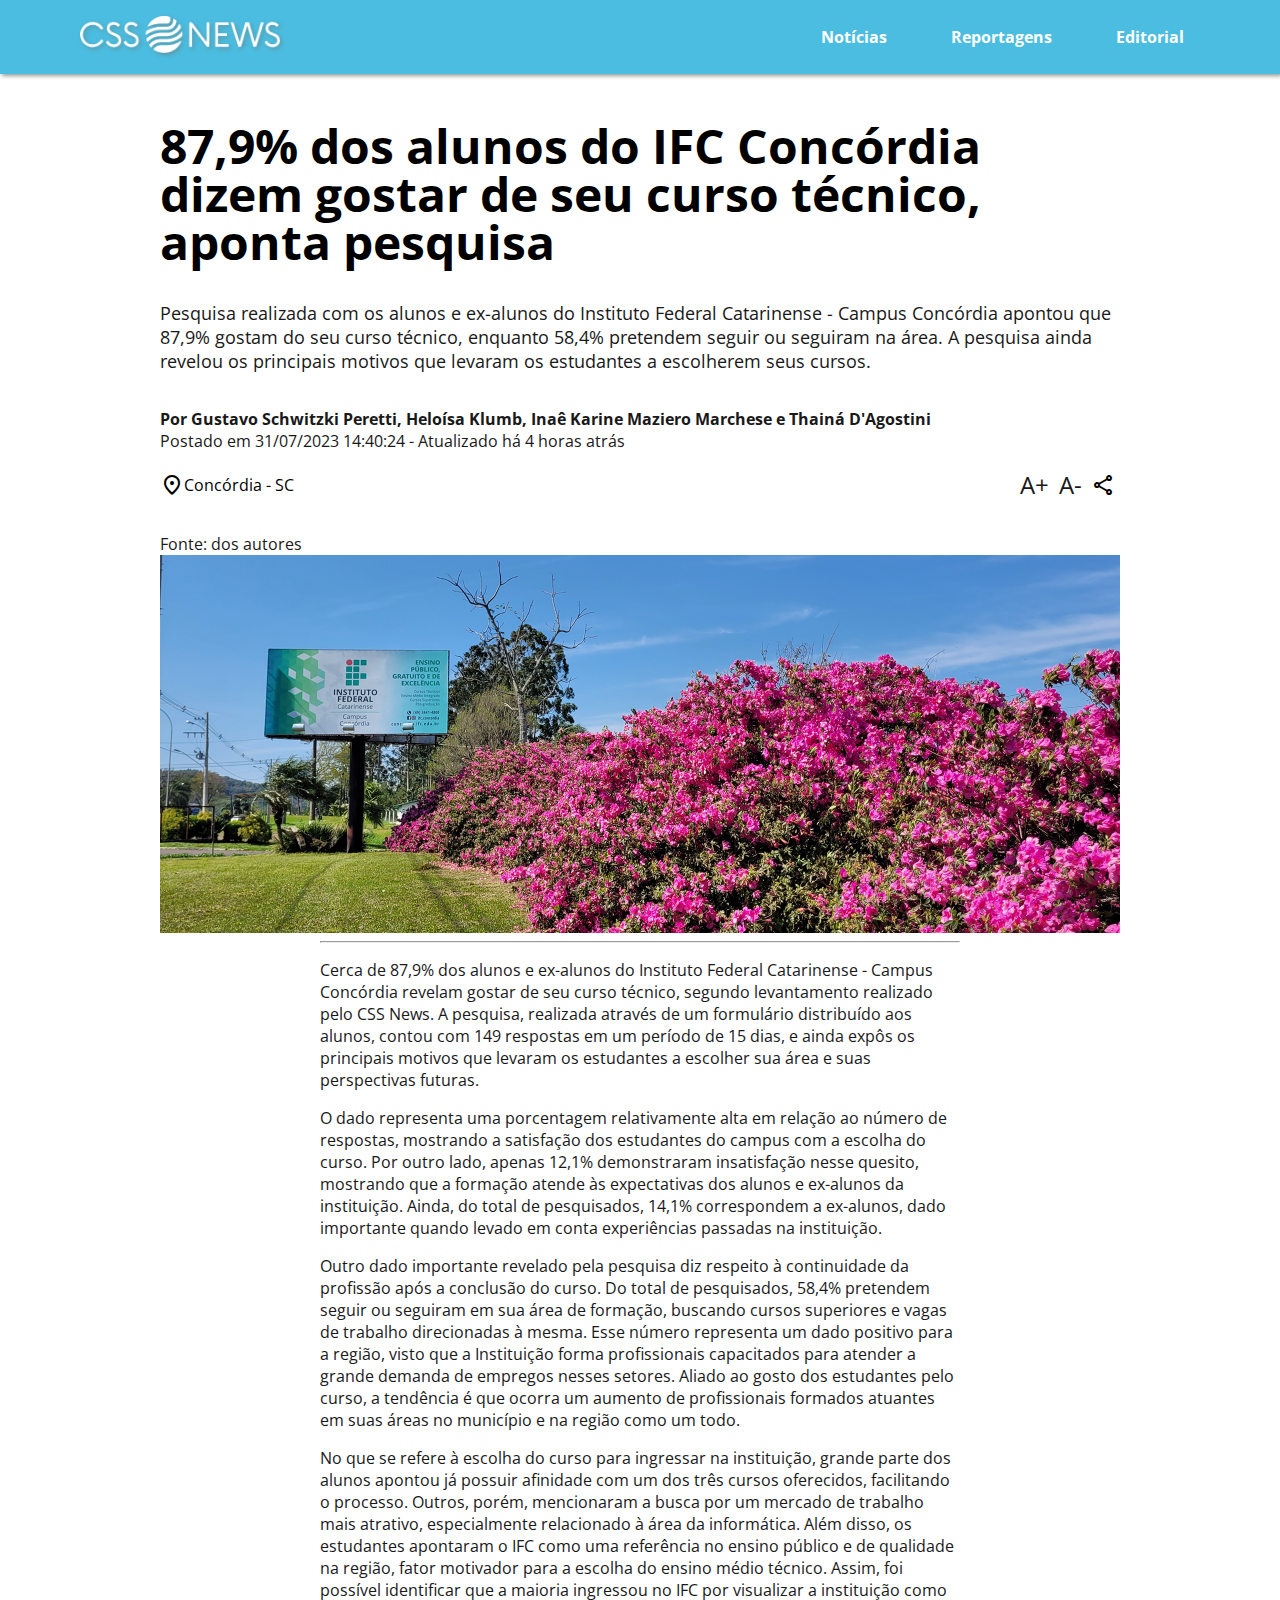
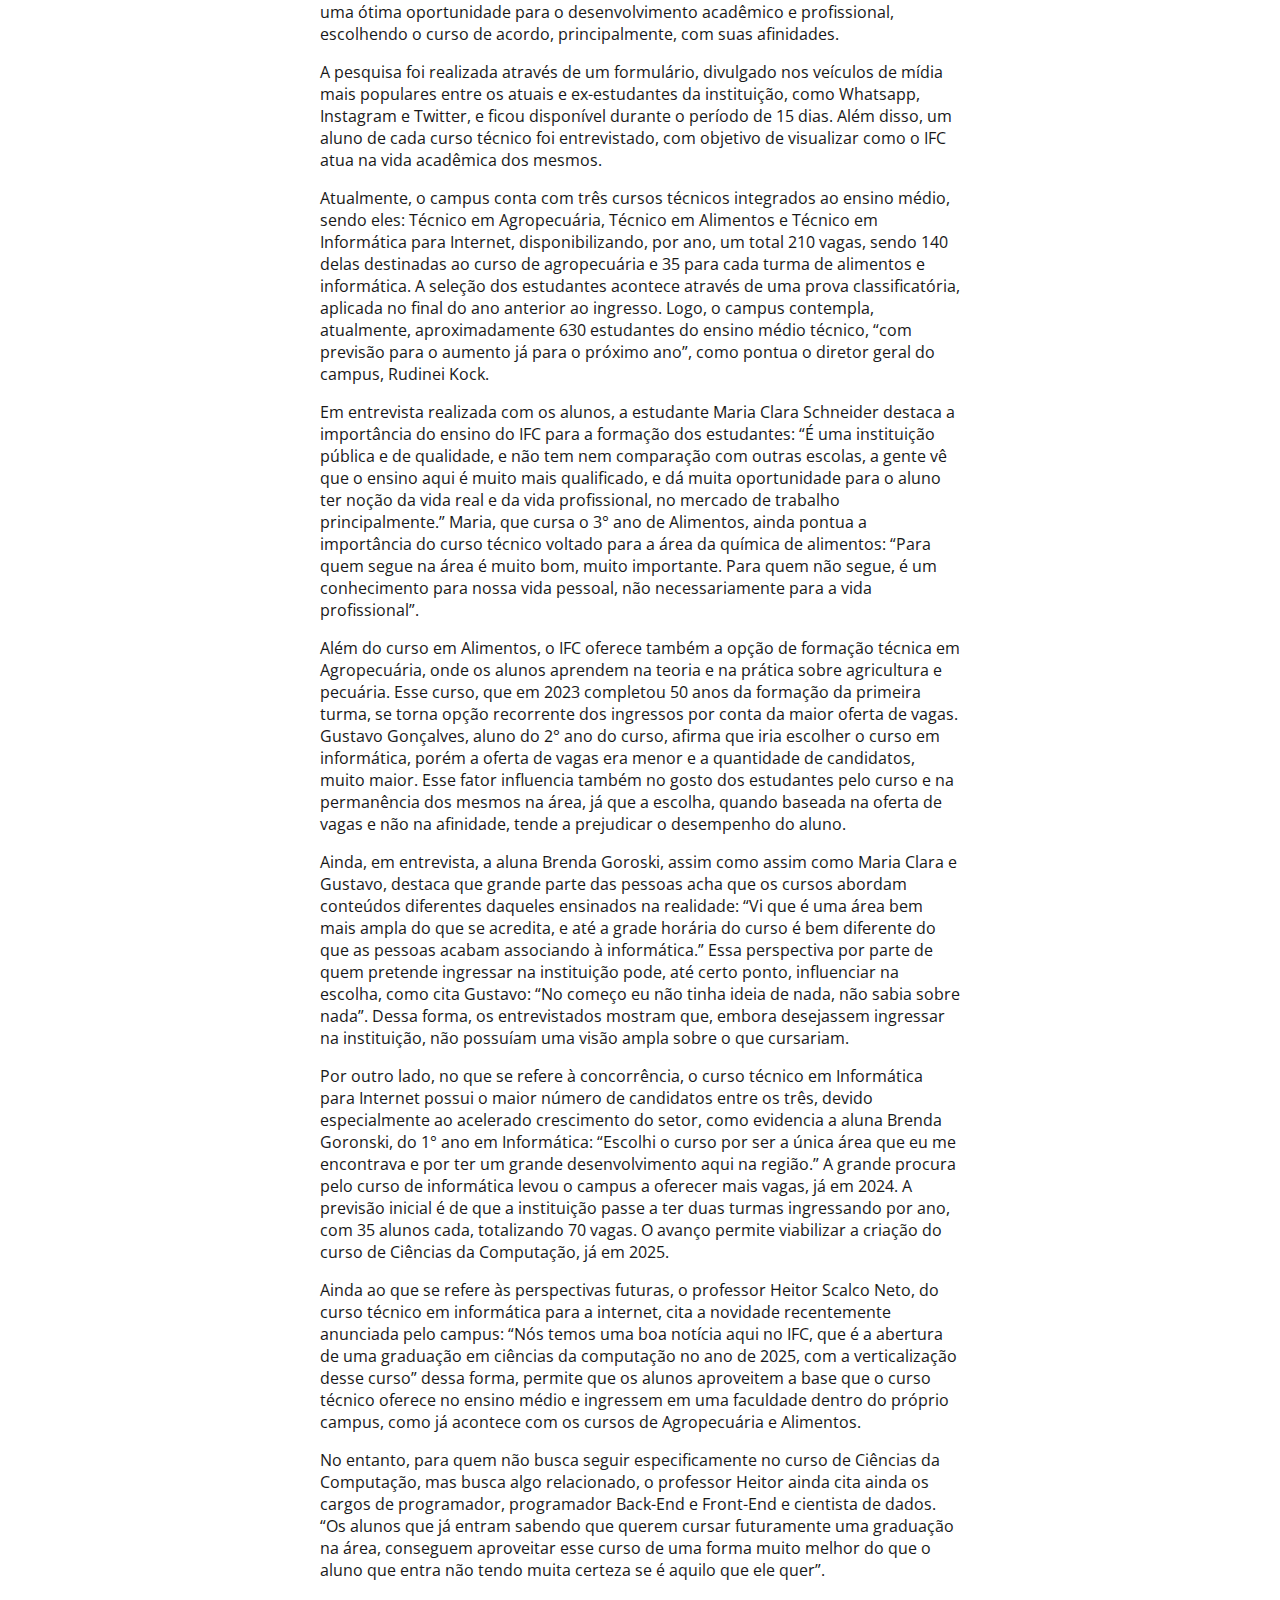
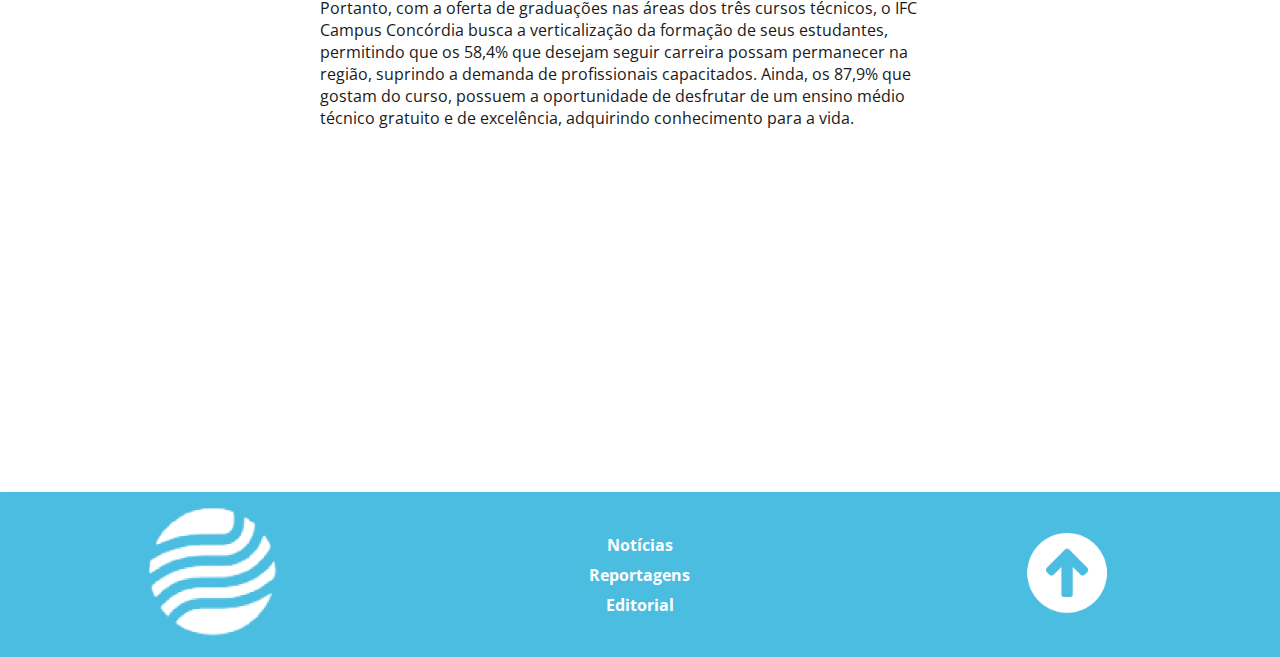
<file: index.html>
<!DOCTYPE html>
<html lang="pt-BR">
<head>
    <meta charset="UTF-8">
    <meta name="viewport" content="width=device-width, initial-scale=1.0">
    <title>CSS News - 87,9% dos alunos do IFC Concórdia dizem gostar de seu curso técnico, aponta pesquisa</title>
    <link rel="shortcut icon" href="img/logo-azul.png" type="image/x-icon">
    <link rel="stylesheet" href="css/style.css">
    <link rel="stylesheet" href="css/noticia.css">
    <link rel="stylesheet" href="css/keyframes.css">
    <link rel="stylesheet" href="css/media.css">
    <link rel="stylesheet" href="https://fonts.googleapis.com/css2?family=Material+Symbols+Outlined:opsz,wght,FILL,GRAD@48,400,0,0" />
    <link rel="preconnect" href="https://fonts.googleapis.com">
    <link rel="preconnect" href="https://fonts.gstatic.com" crossorigin>
    <link href="https://fonts.googleapis.com/css2?family=Open+Sans:ital,wght@0,300;0,400;0,500;0,600;0,700;0,800;1,300;1,400;1,500;1,600;1,700;1,800&display=swap" rel="stylesheet">
</head>
<body>
    <nav>
        <div class="upper-nav">
            <a class="logo" href="index.html"><img width="200" src="img/logo.png" alt="CSS News"></a>
            <ul>
                <li><a href="index.html">Notícias</a></li>
                <li><a href="">Reportagens</a></li>
                <li><a href="editorial.html">Editorial</a></li>
            </ul>
            <span class="material-symbols-outlined">menu</span>
        </div>
        <div class="lower-nav">
            <ul>
                <li><a href="index.html">Notícias</a></li>
                <li><a href="">Reportagens</a></li>
                <li><a href="editorial.html">Editorial</a></li>
            </ul>
        </div>
    </nav>
    <header>
        <h1>87,9% dos alunos do IFC Concórdia dizem gostar de seu curso técnico, aponta pesquisa</h1>
        <p class="lead">Pesquisa realizada com os alunos e ex-alunos do Instituto Federal Catarinense - Campus Concórdia apontou que 87,9% gostam do seu curso técnico, enquanto 58,4% pretendem seguir ou seguiram na área. A pesquisa ainda revelou os principais motivos que levaram os estudantes a escolherem seus cursos.</p>
        <p class="autores">Por Gustavo Schwitzki Peretti, Heloísa Klumb, Inaê Karine Maziero Marchese e Thainá D'Agostini</p>
        <p>Postado em 31/07/2023 14:40:24 - Atualizado há 4 horas atrás</p>
        <div class="links">
            <a target="_blank" class="localizacao" href="https://goo.gl/maps/zVFKkU81K6nvGaFZ7"><span class="material-symbols-outlined">location_on</span>Concórdia - SC</a>
            <div class="controls">
                <span id="increase">A+</span>
                <span id="decrease">A-</span>
                <a href="" class="share"><span class="material-symbols-outlined">share</span></a>
            </div>
        </div>
        <div class="image-container">
            <span>Fonte: dos autores</span>
            <img src="img/banner.jpg" alt='Foto da entrada do IFC Concórdia. Na esquerda, há a placa do IFC, enquanto na direita há várias flores cor-de-rosa.'>
        </div>
    </header>
    <main>
        <hr>
        <p>Cerca de 87,9% dos alunos e ex-alunos do Instituto Federal Catarinense - Campus Concórdia revelam gostar de seu curso técnico, segundo levantamento realizado pelo CSS News. A pesquisa, realizada através de um formulário distribuído aos alunos, contou com 149 respostas em um período de 15 dias, e ainda expôs os principais motivos que levaram os estudantes a escolher sua área e suas perspectivas futuras.</p>
        <p>O dado representa uma porcentagem relativamente alta em relação ao número de respostas, mostrando a satisfação dos estudantes do campus com a escolha do curso. Por outro lado, apenas 12,1% demonstraram insatisfação nesse quesito, mostrando que a formação atende às expectativas dos alunos e ex-alunos da instituição. Ainda, do total de pesquisados, 14,1% correspondem a ex-alunos, dado importante quando levado em conta experiências passadas na instituição.</p>
        <p>Outro dado importante revelado pela pesquisa diz respeito à continuidade da profissão após a conclusão do curso. Do total de pesquisados, 58,4% pretendem seguir ou seguiram em sua área de formação, buscando cursos superiores e vagas de trabalho direcionadas à mesma.  Esse número representa um dado positivo para a região, visto que a Instituição forma profissionais capacitados para atender a grande demanda de empregos nesses setores. Aliado ao gosto dos estudantes pelo curso, a tendência é que ocorra um aumento de profissionais formados atuantes  em suas áreas no município e na região como um todo.</p>
        <p>No que se refere à escolha do curso para ingressar na instituição, grande parte dos alunos apontou já possuir afinidade com um dos três cursos oferecidos, facilitando o processo. Outros, porém, mencionaram a busca por um mercado de trabalho mais atrativo, especialmente relacionado à área da informática. Além disso, os estudantes apontaram o IFC como uma referência no ensino público e de qualidade na região, fator motivador para a escolha do ensino médio técnico. Assim, foi possível identificar que a maioria ingressou no IFC por visualizar a instituição como uma ótima oportunidade para o desenvolvimento acadêmico e profissional, escolhendo o curso de acordo, principalmente, com suas afinidades.</p>
        <p>A pesquisa foi realizada através de um formulário, divulgado nos veículos de mídia mais populares entre os atuais e ex-estudantes da instituição, como Whatsapp, Instagram e Twitter, e ficou disponível durante o período de 15 dias. Além disso, um aluno de cada curso técnico foi entrevistado, com objetivo de visualizar como o IFC atua na vida acadêmica dos mesmos.</p>
        <p>Atualmente, o campus conta com três cursos técnicos integrados ao ensino médio, sendo eles: Técnico em Agropecuária, Técnico em Alimentos e Técnico em Informática para Internet, disponibilizando, por ano, um total 210 vagas, sendo 140 delas destinadas ao curso de agropecuária e 35 para cada turma de alimentos e informática. A seleção dos estudantes acontece através de uma prova classificatória, aplicada no final do ano anterior ao ingresso. Logo, o campus contempla, atualmente, aproximadamente 630 estudantes do ensino médio técnico, “com previsão para o aumento já para o próximo ano”, como pontua o diretor geral do campus, Rudinei Kock.</p>
        <p>Em entrevista realizada com os alunos, a estudante Maria Clara Schneider destaca a importância do ensino do IFC para a formação dos estudantes:  “É uma instituição pública e de qualidade, e não tem nem comparação com outras escolas, a gente vê que o ensino aqui é muito mais qualificado, e dá muita oportunidade para o aluno ter noção da vida real e da vida profissional, no mercado de trabalho principalmente.” Maria, que cursa o 3° ano de Alimentos, ainda pontua a importância do curso técnico voltado para a área da química de alimentos:  “Para quem segue na área é muito bom, muito importante. Para quem não segue, é um conhecimento para nossa vida pessoal, não necessariamente para a vida profissional”.</p>
        <p>Além do curso em Alimentos, o IFC oferece também a opção de formação técnica em Agropecuária, onde os alunos aprendem na teoria e na prática sobre agricultura e pecuária. Esse curso, que em 2023 completou 50 anos da formação da primeira turma, se torna opção recorrente dos ingressos por conta da maior oferta de vagas. Gustavo Gonçalves, aluno do 2° ano do curso, afirma que iria escolher o curso em informática, porém a oferta de vagas era menor e a quantidade de candidatos, muito maior. Esse fator influencia também no gosto dos estudantes pelo curso e na permanência dos mesmos na área, já que a escolha, quando baseada na oferta de vagas e não na afinidade, tende a prejudicar o desempenho do aluno.</p>
        <p>Ainda, em entrevista, a aluna Brenda Goroski, assim como assim como Maria Clara e Gustavo, destaca que grande parte das pessoas acha que os cursos abordam conteúdos diferentes daqueles ensinados na realidade:  “Vi que é uma área bem mais ampla do que se acredita, e até a grade horária do curso é bem diferente do que as pessoas acabam associando à informática.” Essa perspectiva por parte de quem pretende ingressar na instituição pode, até certo ponto, influenciar na escolha, como cita Gustavo: “No começo eu não tinha ideia de nada, não sabia sobre nada”.  Dessa forma, os entrevistados mostram que, embora desejassem ingressar na instituição, não possuíam uma visão ampla sobre o que cursariam.</p>
        <p>Por outro lado, no que se refere à concorrência,  o curso técnico em Informática para Internet possui o maior número de candidatos entre os três,  devido especialmente ao acelerado crescimento do setor, como evidencia a aluna Brenda Goronski, do 1° ano em Informática: “Escolhi o curso por ser a única área que eu me encontrava e por ter um grande desenvolvimento aqui na região.” A grande procura pelo curso de informática levou o campus a oferecer mais vagas, já em 2024. A previsão inicial é de que a instituição passe a ter duas turmas ingressando por ano, com 35 alunos cada, totalizando 70 vagas. O avanço permite viabilizar a criação do curso de Ciências da Computação, já em 2025.</p>
        <p>Ainda ao que se refere às perspectivas futuras, o professor Heitor Scalco Neto, do curso técnico em informática para a internet, cita a novidade recentemente anunciada pelo campus: “Nós temos uma boa notícia aqui no IFC, que é a abertura de uma graduação em ciências da computação no ano de 2025, com a verticalização desse curso” dessa forma, permite que os alunos aproveitem a base que o curso técnico oferece no ensino médio e ingressem em uma faculdade dentro do próprio campus, como já acontece com os cursos de Agropecuária e Alimentos.</p>
        <p>No entanto, para quem não busca seguir especificamente no curso de Ciências da Computação, mas busca algo relacionado, o professor Heitor ainda cita ainda os cargos de programador, programador Back-End e Front-End e cientista de dados. “Os alunos que já entram sabendo que querem cursar futuramente uma graduação na área, conseguem aproveitar esse curso de uma forma muito melhor do que o aluno que entra não tendo muita certeza se é aquilo que ele quer”.</p>
        <p>Portanto, com a oferta de graduações nas áreas dos três cursos técnicos,  o IFC Campus Concórdia busca a verticalização da formação de seus estudantes, permitindo que os  58,4% que desejam seguir carreira possam permanecer na região, suprindo a demanda de profissionais capacitados. Ainda, os 87,9% que gostam do curso, possuem a oportunidade de desfrutar de um ensino médio técnico gratuito e de excelência, adquirindo conhecimento para a vida.</p>
        <div class="video-container">
            <iframe width="560" height="315" src="https://www.youtube.com/embed/IcJNJmJnrQE" title="YouTube video player" frameborder="0" allow="accelerometer; autoplay; clipboard-write; encrypted-media; gyroscope; picture-in-picture; web-share" allowfullscreen></iframe>
        </div>
    </main>
    <footer>
        <div><a href="index.html"><img src="img/logo-branca.png" class="logo" alt=""></a></div>
        <div>
            <ul>
                <li><a href="index.html">Notícias</a></li>
                <li><a href="">Reportagens</a></li>
                <li><a href="editorial.html">Editorial</a></li>
            </ul>
        </div>
        <div>
            <a href="#">
                <img width="100" class="voltar" src="img/voltar.png" alt="Voltar ao início">
            </a>
        </div>
    </footer>
    <script src="js/fontSizeHandling.js"></script>
    <script src="js/responsivity.js"></script>
</body>
</html>
</file>
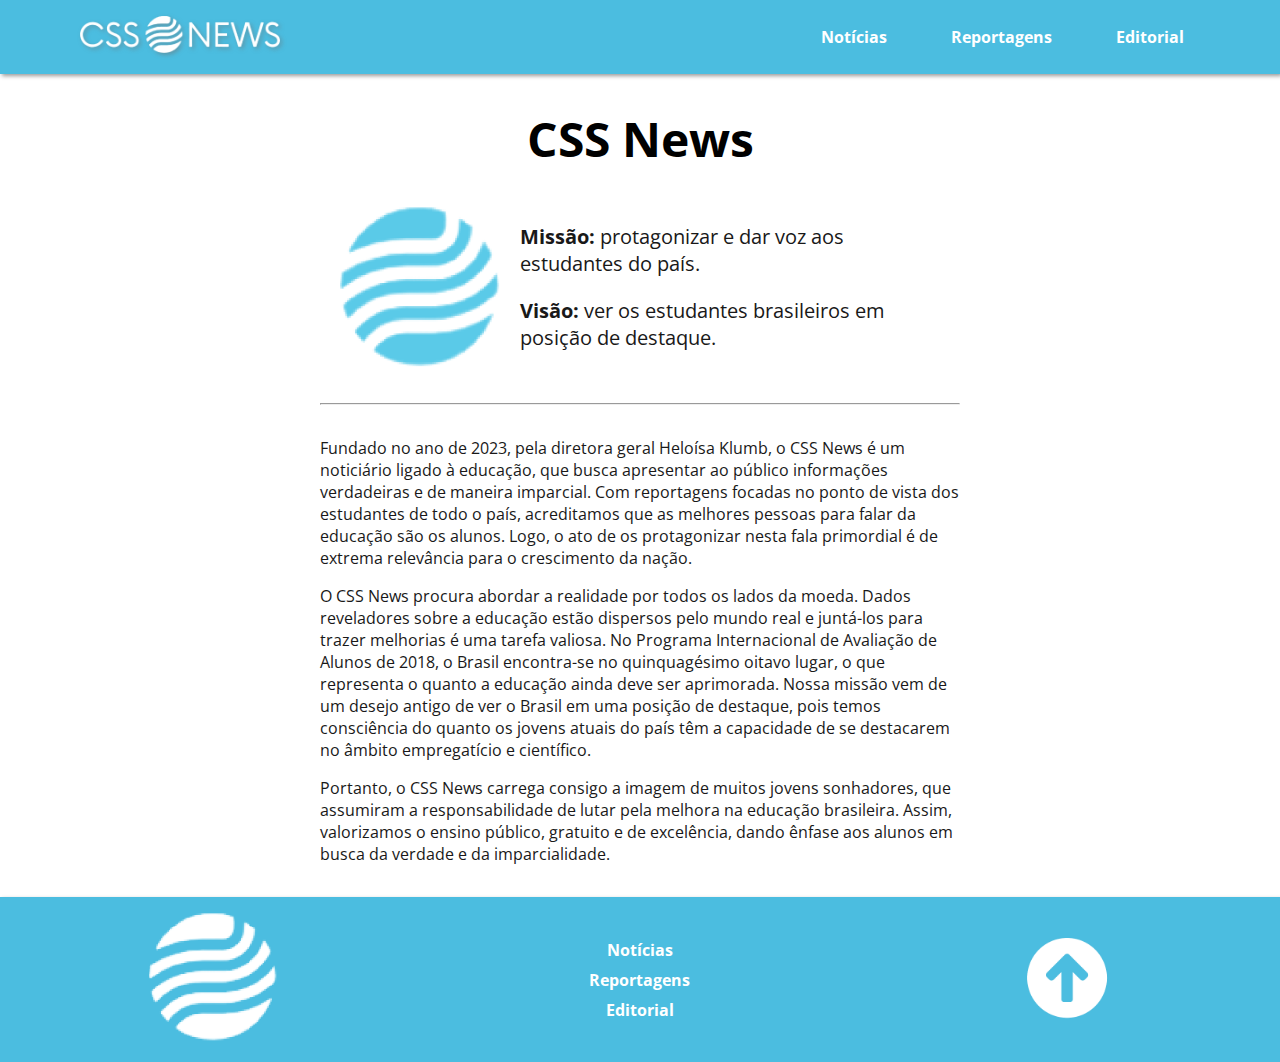
<file: editorial.html>
<!DOCTYPE html>
<html lang="pt-BR">
<head>
    <meta charset="UTF-8">
    <meta name="viewport" content="width=device-width, initial-scale=1.0">
    <title>CSS News - Editorial</title>
    <link rel="shortcut icon" href="img/logo-azul.png" type="image/x-icon">
    <link rel="stylesheet" href="css/style.css">
    <link rel="stylesheet" href="css/editorial.css">
    <link rel="stylesheet" href="css/keyframes.css">
    <link rel="stylesheet" href="css/media.css">
    <link rel="stylesheet" href="https://fonts.googleapis.com/css2?family=Material+Symbols+Outlined:opsz,wght,FILL,GRAD@48,400,0,0" />
    <link rel="preconnect" href="https://fonts.googleapis.com">
    <link rel="preconnect" href="https://fonts.gstatic.com" crossorigin>
    <link href="https://fonts.googleapis.com/css2?family=Open+Sans:ital,wght@0,300;0,400;0,500;0,600;0,700;0,800;1,300;1,400;1,500;1,600;1,700;1,800&display=swap" rel="stylesheet">
</head>
<body>
    <nav>
        <div class="upper-nav">
            <a class="logo" href="index.html"><img width="200" src="img/logo.png" alt="CSS News"></a>
            <ul>
                <li><a href="index.html">Notícias</a></li>
                <li><a href="">Reportagens</a></li>
                <li><a href="editorial.html">Editorial</a></li>
            </ul>
            <span class="material-symbols-outlined">menu</span>
        </div>
        <div class="lower-nav">
            <ul>
                <li><a href="index.html">Notícias</a></li>
                <li><a href="">Reportagens</a></li>
                <li><a href="editorial.html">Editorial</a></li>
            </ul>
        </div>
    </nav>
    <header>
        <h1>CSS News</h1>
        <div class="missao-visao">
            <img src="img/logo-azul.png" alt="">
            <div>
                <p><span>Missão: </span> protagonizar e dar voz aos estudantes do país.</p>
                <p><span>Visão: </span> ver os estudantes brasileiros em posição de destaque.</p>
            </div>
        </div>
    </header>
    <main>
        <hr>
        <p>Fundado no ano de 2023, pela diretora geral Heloísa Klumb, o CSS News é um noticiário ligado à educação, que busca apresentar ao público informações verdadeiras e de maneira imparcial. Com reportagens focadas no ponto de vista dos estudantes de todo o país, acreditamos que as melhores pessoas para falar da educação são os alunos. Logo, o ato de os protagonizar nesta fala primordial é de extrema relevância para o crescimento da nação.</p>
        <p>O CSS News procura abordar a realidade por todos os lados da moeda. Dados reveladores sobre a educação estão dispersos pelo mundo real e juntá-los para trazer melhorias é uma tarefa valiosa. No Programa Internacional de Avaliação de Alunos de 2018, o Brasil encontra-se no quinquagésimo oitavo lugar, o que representa o quanto a educação ainda deve ser aprimorada. Nossa missão vem de um desejo antigo de ver o Brasil em uma posição de destaque, pois temos consciência do quanto os jovens atuais do país têm a capacidade de se destacarem no âmbito empregatício e científico.</p>
        <p>Portanto, o CSS News carrega consigo a imagem de muitos jovens sonhadores, que assumiram a responsabilidade de lutar pela melhora  na educação brasileira. Assim, valorizamos o ensino público, gratuito e de excelência, dando ênfase aos alunos em busca da verdade e da imparcialidade.</p>
    </main>
    <footer>
        <div><a href="index.html"><img src="img/logo-branca.png" class="logo" alt=""></a></div>
        <div>
            <ul>
                <li><a href="index.html">Notícias</a></li>
                <li><a href="">Reportagens</a></li>
                <li><a href="editorial.html">Editorial</a></li>
            </ul>
        </div>
        <div>
            <a href="#">
                <img width="100" class="voltar" src="img/voltar.png" alt="Voltar ao início">
            </a>
        </div>
    </footer>
    <script src="js/fontSizeHandling.js"></script>
    <script src="js/responsivity.js"></script>
</body>
</html>
</file>
<file: css/style.css>
* {
    box-sizing: border-box;
}

html {
    scroll-behavior: smooth;
}

body {
    margin: 0;
    font-family: 'Open Sans', sans-serif;
    color: rgb(25, 25, 25);
}

nav {
    display: flex;
    justify-content: center;
    align-items: center;
    flex-direction: column;
    padding: 0 4em;
    background-color: #4bbde0;
    box-shadow: 2px 2px 4px rgba(0, 0, 0, 0.397);
}

nav .upper-nav {
    width: 100%;
    display: flex;
    justify-content: space-between;
    align-items: center;
}

nav .lower-nav {
    display: none;
    position: relative;
}

.opening-nav {
    animation: nav-appear .5s;
}

.closing-nav {
    animation: nav-appear reverse .5s;
}

nav span {
    display: none !important;
}

nav ul {
    list-style-type: none;
    padding: 0;
    display: flex;
    font-weight: bolder;
}

nav ul li {
    margin: 0 2em;
}

nav ul li a {
    color: white;
    text-decoration: none;
    transition: .4s;
}

.logo {
    padding: 1em;
}

.logo img {
    filter: drop-shadow(2px 2px 2px rgba(109, 109, 109, 0.5));
}

footer {
    background-color: #4bbde0;
    box-shadow: 2px 2px 4px rgba(0, 0, 0, 0.397);
    display: flex;
    justify-content: center;
    align-items: center;
    margin-top: 2em;
}

footer > * {
    width: 33.33%;
    display: flex;
    justify-content: center;
    align-items: center;
}

footer .logo {
    width: 10em;
}

footer ul {
    list-style-type: none;
    padding: 0;
    font-weight: bolder;
}

footer ul li {
    margin: 0.5em 0;
    text-align: center;
}

footer ul li a {
    color: white;
    text-decoration: none;
}

footer .voltar {
    cursor: pointer;
}
</file>
<file: css/noticia.css>
header {
    display: flex;
    flex-direction: column;
    margin: 0 10em;
}

header .lead {
    margin: 2em 0;
    font-size: 1.1em;
}

header .links {
    margin-top: 1em;
    display: flex;
    justify-content: space-between;
    align-items: center;
}

header .links span {
    cursor: pointer;
}

header .links a {
    color: black;
    text-decoration: none;
}

header .localizacao {
    display: inline-flex;
    justify-content: center;
    align-items: center;
}

header .links .controls {
    display: inline-flex;
    justify-content: center;
    align-items: center;
    font-size: 1.5em;
}

header .links .controls > * {
    margin: 0 0.2em;
}

header .links .controls  {
    display: inline-flex;
    justify-content: center;
    align-items: center;
    font-size: 1.5em;
}

header .links .controls .share {
    position: relative;
    top: 0.1em;
}

h1 {
    font-size: 3em;
    margin: 0;
    margin-top: 1em;
    color: black;
    line-height: 1em;
}

header p {
    margin: 0;
}

header .autores {
    font-weight: bold;
}

header .image-container {
    display: flex;
    justify-content: center;
    align-items: center;
    flex-direction: column;
    margin-top: 2em;
}

header .image-container span {
    align-self: baseline;
}

header .image-container img {
    width: 100%;
}

main {
    margin: 0 20em;
}

main .video-container {
    display: flex;
    justify-content: center;
    align-items: center;
}
</file>
<file: css/keyframes.css>
@keyframes nav-appear {
    0% {
        bottom: 250px;
        height: 0;
    }

    100% {
        bottom: 0px;
        height: 3.4em;
    }
}
</file>
<file: css/media.css>
@media (width <= 1200px) {
    main {
     margin: 0 9em;
    } 
 }
 
@media (width <= 900px) {
    .missao-visao {
        flex-direction: column;
        max-width: 15em;
    }
}

 @media (width <= 745px) {
     nav {
         position: fixed;
         width: 100%;
         z-index: 30;
     }
     
     header {
         margin: 0 5em;
     }
 
     header h1 {
         margin-top: 2em;
     }
 
     nav .upper-nav ul {
         display: none;   
     }
 
     nav span {
         display: inline !important; 
         width: 4em;
         color: white;
         cursor: pointer;
     }
     main {
         margin: 0 5em;
     } 
 }
 
 @media (width <= 450px) {
     header, main {
         margin: 0 2em;
     }
 
     footer {
         flex-direction: column;
     }
 
     footer > * {
         width: 100%;
     }
 }
</file>
<file: css/editorial.css>
header {
    display: flex;
    justify-content: center;
    align-items: center;
    flex-direction: column;
    margin: 0 10em;
}

header h1 {
    font-size: 3em;
    color: black;
}

header .missao-visao {
    display: flex;
    justify-content: center;
    align-items: center;
    font-size: 1.25em;
    width: 30em;
}

header .missao-visao img {
    width: 8em;
    margin-right: 1em;
}

header .missao-visao div p span {
    font-weight: bold;
}

header .missao-visao div p {
    transition: .5s;
}

header .missao-visao div p:hover {
    margin-left: 0.1em;
}

main {
    margin: 0 20em;
}

hr {
    margin: 2em 0;
}
</file>
